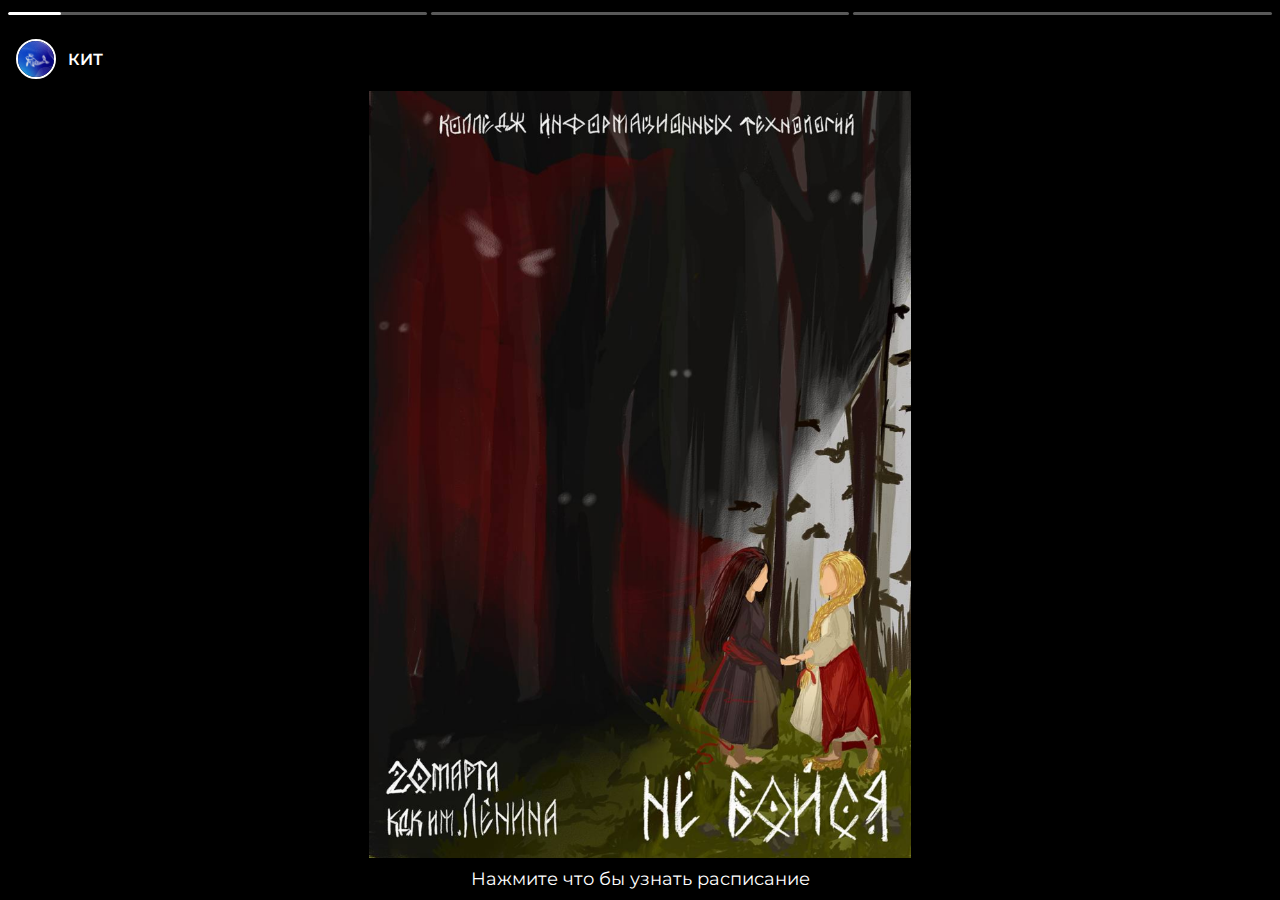
<file: index.html>
<!DOCTYPE html>
<html lang="ru">
<head>
    <meta charset="UTF-8">
    <meta name="viewport" content="width=device-width, initial-scale=1.0, maximum-scale=1.0, user-scalable=no, viewport-fit=cover">
    <meta name="apple-mobile-web-app-capable" content="yes">
    <meta name="apple-mobile-web-app-status-bar-style" content="black-translucent">
    <meta name="apple-mobile-web-app-title" content="Инфомат">
    <meta name="mobile-web-app-capable" content="yes">
    <meta name="theme-color" content="#000000">
    <!-- Манифест веб-приложения -->
    <link rel="manifest" href="manifest.json">
    <!-- Мета-тег для полноэкранного режима в Safari на macOS -->
    <meta name="supported-color-schemes" content="light dark">
    <title>Информационный киоск</title>
    <!-- Подключение шрифта Montserrat -->
    <link rel="preconnect" href="https://fonts.googleapis.com">
    <link rel="preconnect" href="https://fonts.gstatic.com" crossorigin>
    <link href="https://fonts.googleapis.com/css2?family=Montserrat:wght@400;500;600;700&display=swap" rel="stylesheet">
    <link rel="stylesheet" href="css/style.css">
    <link rel="stylesheet" href="css/slider.css">
    <link rel="stylesheet" href="css/keyboard.css">
    <link rel="stylesheet" href="css/stories.css">
</head>
<body>
    <div class="container">
        <!-- Слайдер с рекламой -->
        <div id="slider" class="slider">
            <!-- Контент слайдера будет загружен динамически из папки slides -->
        </div>

        <!-- Экран ввода номера группы (изначально скрыт) -->
        <div id="input-screen" class="input-screen hidden">
            <div class="input-header">
                <h2>Введите номер группы</h2>
                <div id="input-current-time" class="current-time">00:00:00</div>
            </div>
            <div class="input-display">
                <input type="text" id="group-input" value="4337" readonly>
                <button id="clear-btn">&#10005;</button>
            </div>
            <div class="keyboard">
                <div class="keyboard-row">
                    <button class="key" data-key="1">1</button>
                    <button class="key" data-key="2">2</button>
                    <button class="key" data-key="3">3</button>
                </div>
                <div class="keyboard-row">
                    <button class="key" data-key="4">4</button>
                    <button class="key" data-key="5">5</button>
                    <button class="key" data-key="6">6</button>
                </div>
                <div class="keyboard-row">
                    <button class="key" data-key="7">7</button>
                    <button class="key" data-key="8">8</button>
                    <button class="key" data-key="9">9</button>
                </div>
                <div class="keyboard-row">
                    <button class="key" data-key="0">0</button>
                </div>
                <div class="keyboard-row">
                    <button id="submit-btn">Подтвердить</button>
                    <button id="back-btn">Назад</button>
                </div>
                <div class="keyboard-row teacher-button-row">
                    <button id="teacher-btn">Я учитель</button>
                </div>
            </div>
        </div>
        
        <!-- Экран ввода ФИО преподавателя (изначально скрыт) -->
        <div id="teacher-input-screen" class="input-screen hidden">
            <div class="input-header">
                <h2>Введите ФИО преподавателя</h2>
                <div id="teacher-current-time" class="current-time">00:00:00</div>
            </div>
            <div class="input-display teacher-input-display">
                <input type="text" id="teacher-name-input" placeholder="Фамилия Имя Отчество" value="Шумилкин Александр Олегович">
                <button id="teacher-clear-btn">&#10005;</button>
            </div>
            <div class="keyboard">
                <div class="keyboard-row">
                    <button id="teacher-submit-btn">Найти</button>
                    <button id="teacher-back-btn">Назад</button>
                </div>
            </div>
        </div>
    </div>

    <script src="js/main.js"></script>
    <script src="js/slider.js"></script>
    <script src="js/keyboard.js"></script>
    <script>
        // Регистрация Service Worker
        if ('serviceWorker' in navigator) {
            window.addEventListener('load', () => {
                navigator.serviceWorker.register('/service-worker.js')
                    .then(registration => {
                        console.log('ServiceWorker зарегистрирован:', registration.scope);
                    })
                    .catch(error => {
                        console.log('Ошибка регистрации ServiceWorker:', error);
                    });
            });
        }
    </script>
</body>
</html>
</file>
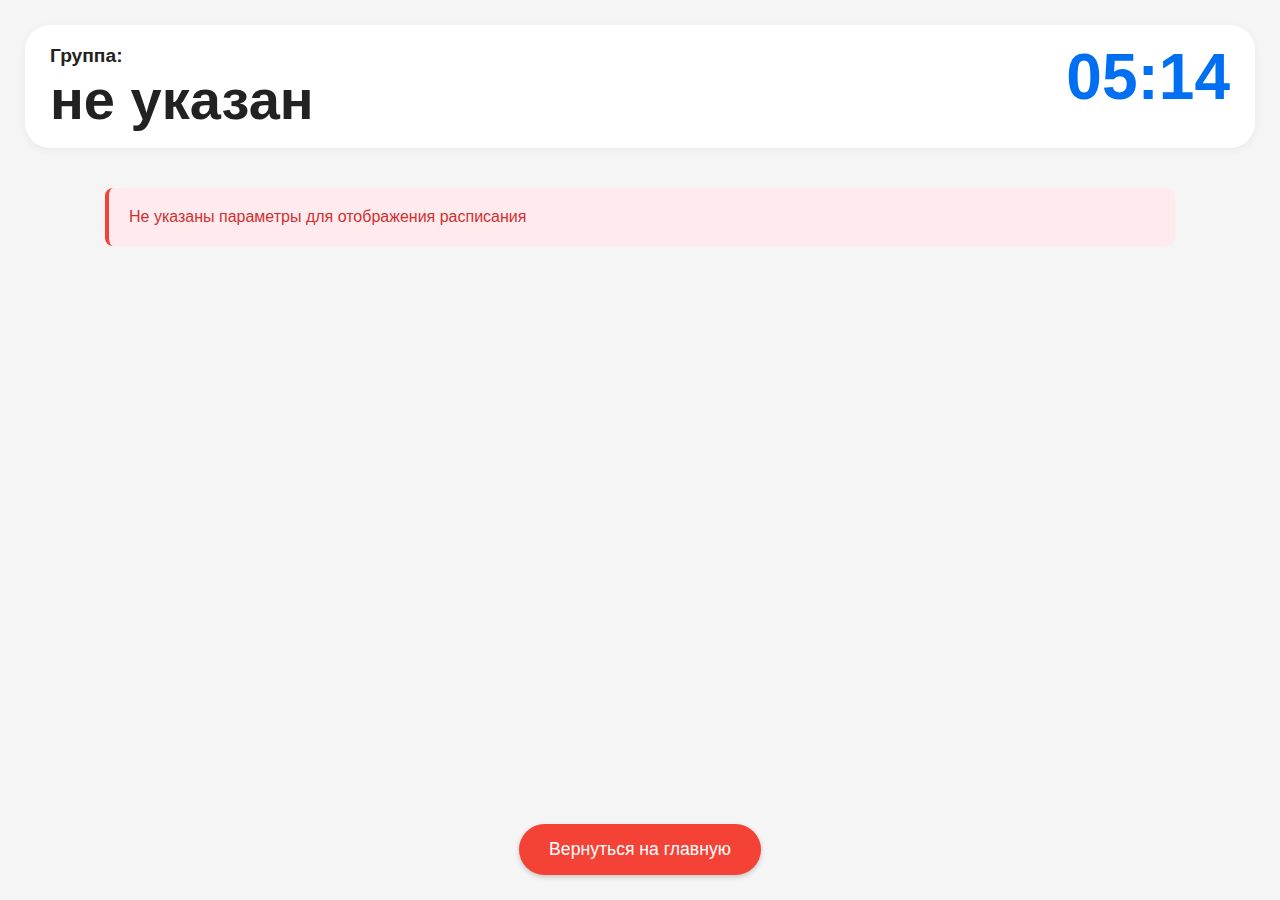
<file: schedule.html>
<!DOCTYPE html>
<html lang="ru">
<head>
    <meta charset="UTF-8">
    <meta name="viewport" content="width=device-width, initial-scale=1.0, maximum-scale=1.0, user-scalable=no, viewport-fit=cover">
    <meta name="apple-mobile-web-app-capable" content="yes">
    <meta name="apple-mobile-web-app-status-bar-style" content="black-translucent">
    <meta name="apple-mobile-web-app-title" content="Инфомат">
    <meta name="mobile-web-app-capable" content="yes">
    <meta name="theme-color" content="#000000">
    <!-- Манифест веб-приложения -->
    <link rel="manifest" href="manifest.json">
    <!-- Мета-тег для полноэкранного режима в Safari на macOS -->
    <meta name="supported-color-schemes" content="light dark">
    <title>Расписание группы</title>
    <!-- Подключение шрифта Montserrat -->
    <link rel="preconnect" href="https://fonts.googleapis.com">
    <link rel="preconnect" href="https://fonts.gstatic.com" crossorigin>
    <link href="https://fonts.googleapis.com/css2?family=Montserrat:wght@400;500;600;700&display=swap" rel="stylesheet">
    <link rel="stylesheet" href="css/style.css">
    <link rel="stylesheet" href="css/schedule.css">
</head>
<body>
    <div class="container">
        <div class="header">
            <div class="group-info">
                <div class="group-info-text">Группа:</div>
                <h1 id="group-number">4337</h1>
            </div>
            <div class="time-info">
                <div id="current-time" class="current-time">9:24</div>
            </div>
        </div>
        <div class="content">
            <div id="schedule-content">
                <!-- Здесь будет содержимое расписания -->
                <div class="placeholder-text">
                    <h2>Загрузка расписания</h2>
                </div>
                
                <!-- Динамически заполняемое расписание -->
                <div id="schedule-container" class="schedule-container" style="display: none;">
                    <!-- Сюда будет вставлено расписание -->
                </div>
                
                <!-- Индикатор загрузки (скрыт по умолчанию) -->
                <div id="loading" class="loading-indicator" style="display: none;">
                    Загрузка расписания...
                </div>
                
                <!-- Сообщение об ошибке (скрыто по умолчанию) -->
                <div id="error-message" class="error-message" style="display: none;">
                    Не удалось загрузить расписание для указанной группы.
                </div>
            </div>
        </div>
        <button class="back-button" id="back-to-main">Вернуться на главную</button>
    </div>

    <script src="js/schedule.js"></script>
    <script>
        // Регистрация Service Worker
        if ('serviceWorker' in navigator) {
            window.addEventListener('load', () => {
                navigator.serviceWorker.register('/service-worker.js')
                    .then(registration => {
                        console.log('ServiceWorker зарегистрирован:', registration.scope);
                    })
                    .catch(error => {
                        console.log('Ошибка регистрации ServiceWorker:', error);
                    });
            });
        }
    </script>
</body>
</html>
</file>
<file: css/style.css>
/* Основные стили для приложения */
* {
    margin: 0;
    padding: 0;
    box-sizing: border-box;
}

html, body {
    width: 100%;
    height: 100%;
    overflow: hidden;
    font-family: 'Montserrat', sans-serif;
    background-color: #f5f5f5;
}

.container {
    width: 100%;
    height: 100%;
    display: flex;
    flex-direction: column;
    justify-content: flex-start;
    align-items: center;
    position: relative;
    max-width: 100%;
    max-height: 100%;
    padding: 25px;
    overflow-y: auto;
}

/* Если экран не соответствует 9:16, центрируем и добавляем отступы */
@media (min-aspect-ratio: 9/16) {
    .container {
        width: auto;
        height: 100%;
    }
}

@media (max-aspect-ratio: 9/16) {
    .container {
        width: 100%;
        height: auto;
    }
}

/* Для скрытия элементов */
.hidden {
    display: none !important;
}

/* Общие стили для header, content и buttons */
.header {
    width: 100%;
    padding: 20px;
    background-color: #3f51b5;
    color: white;
    text-align: center;
    border-radius: 10px;
    margin-bottom: 20px;
    font-family: 'Montserrat', sans-serif;
}

.header h1 {
    font-weight: 600;
    font-size: 1.8rem;
}

.content {
    width: 100%;
    flex-grow: 1;
    background-color: #f5f5f5;
    border-radius: 10px;
    padding: 0;
    overflow-y: auto;
}

.placeholder-text {
    text-align: center;
    margin-top: 50px;
    color: #999;
    font-family: 'Montserrat', sans-serif;
}

.back-button {
    margin-top: 20px;
    padding: 15px 30px;
    background-color: #f44336;
    color: white;
    border: none;
    border-radius: 50px;
    cursor: pointer;
    font-size: 1.1rem;
    font-family: 'Montserrat', sans-serif;
    font-weight: 500;
    transition: all 0.3s ease;
    box-shadow: 0 2px 5px rgba(0, 0, 0, 0.2);
}

.back-button:hover {
    background-color: #d32f2f;
    box-shadow: 0 4px 8px rgba(0, 0, 0, 0.3);
}
</file>
<file: css/slider.css>
/* Стили для слайдера рекламы */
.slider {
    width: 100%;
    height: 100%;
    position: absolute;
    top: 0;
    left: 0;
    display: flex;
    justify-content: center;
    align-items: center;
    overflow: hidden;
    background-color: #000;
}

/* Старые стили для совместимости, будут постепенно заменены */
.slide {
    position: absolute;
    width: 100%;
    height: 100%;
    opacity: 0;
    transition: opacity 1s ease-in-out;
    display: flex;
    justify-content: center;
    align-items: center;
}

.slide.active {
    opacity: 1;
    z-index: 1;
}

.slide img {
    object-fit: contain;
    max-width: 100%;
    max-height: 100%;
    display: block;
}

/* Индикаторы слайдов (устаревшие) */
.slider-indicators {
    position: absolute;
    bottom: 20px;
    left: 0;
    right: 0;
    display: flex;
    justify-content: center;
    gap: 10px;
    z-index: 10;
}

.indicator {
    width: 12px;
    height: 12px;
    border-radius: 50%;
    background-color: rgba(255, 255, 255, 0.5);
    cursor: pointer;
}

.indicator.active {
    background-color: white;
}
</file>
<file: css/keyboard.css>
/* Стили для экрана ввода и виртуальной клавиатуры */
.input-screen {
    position: absolute;
    top: 0;
    left: 0;
    width: 100%;
    height: 100%;
    background-color: #f5f5f5;
    display: flex;
    flex-direction: column;
    justify-content: center;
    align-items: center;
    padding: 20px;
    z-index: 100;
    font-family: 'Montserrat', sans-serif;
}

.input-header {
    position: relative;
    width: 100%;
    text-align: center;
    margin-bottom: 20px;
}

.input-screen h2 {
    font-size: 2.2rem;
    margin-bottom: 10px;
    color: #3f51b5;
    text-align: center;
    font-weight: 600;
    font-family: 'Montserrat', sans-serif;
    text-shadow: 0 1px 2px rgba(0, 0, 0, 0.1);
}

.input-screen .current-time {
    font-size: 1.2rem;
    color: #333;
    font-weight: 500;
    margin-bottom: 20px;
    display: none; /* Скрываем счетчик времени */
}

.input-display {
    width: 80%;
    max-width: 400px;
    position: relative;
    margin-bottom: 30px;
}

#group-input {
    width: 100%;
    font-size: 2rem;
    padding: 15px;
    text-align: center;
    border: none;
    border-radius: 50px;
    background-color: white;
    letter-spacing: 2px;
    box-shadow: 0 2px 8px rgba(0, 0, 0, 0.1);
    font-family: 'Montserrat', sans-serif;
    color: #333;
}

#clear-btn {
    position: absolute;
    right: 20px;
    top: 50%;
    transform: translateY(-50%);
    background: none;
    border: none;
    font-size: 1.5rem;
    color: #999;
    cursor: pointer;
    font-family: 'Montserrat', sans-serif;
    width: 40px;
    height: 40px;
    border-radius: 50%;
    display: flex;
    justify-content: center;
    align-items: center;
    transition: all 0.2s ease;
}

#clear-btn:hover {
    background-color: rgba(0, 0, 0, 0.05);
    color: #666;
}

.keyboard {
    width: 90%;
    max-width: 500px;
    display: flex;
    flex-direction: column;
    gap: 15px;
}

.keyboard-row {
    display: flex;
    justify-content: center;
    gap: 15px;
}

.key {
    width: 80px;
    height: 80px;
    font-size: 2rem;
    background-color: white;
    border: none;
    border-radius: 50%;
    display: flex;
    justify-content: center;
    align-items: center;
    cursor: pointer;
    transition: all 0.2s ease;
    box-shadow: 0 2px 6px rgba(0, 0, 0, 0.1);
    font-family: 'Montserrat', sans-serif;
    font-weight: 500;
    color: #333;
}

.key:hover {
    background-color: #e3f2fd;
    transform: translateY(-2px);
    box-shadow: 0 4px 8px rgba(0, 0, 0, 0.15);
    color: #3f51b5;
}

.key:active {
    background-color: #bbdefb;
    transform: translateY(1px);
    box-shadow: 0 1px 3px rgba(0, 0, 0, 0.1);
}

#submit-btn, #back-btn {
    padding: 15px 30px;
    font-size: 1.4rem;
    color: white;
    border: none;
    border-radius: 50px;
    cursor: pointer;
    transition: all 0.2s ease;
    flex: 1;
    font-family: 'Montserrat', sans-serif;
    font-weight: 500;
    box-shadow: 0 2px 6px rgba(0, 0, 0, 0.2);
}

#submit-btn {
    background-color: #3f51b5;
}

#back-btn {
    background-color: #f44336;
}

#submit-btn:hover {
    background-color: #303f9f;
    transform: translateY(-2px);
    box-shadow: 0 4px 8px rgba(0, 0, 0, 0.25);
}

#back-btn:hover {
    background-color: #d32f2f;
    transform: translateY(-2px);
    box-shadow: 0 4px 8px rgba(0, 0, 0, 0.25);
}

/* Адаптация для различных экранов */
@media (max-height: 800px) {
    .key {
        width: 60px;
        height: 60px;
        font-size: 1.8rem;
    }
    
    .input-screen h2 {
        font-size: 2rem;
        margin-bottom: 5px;
    }
    
    #group-input {
        font-size: 1.8rem;
        padding: 10px;
    }
}

/* Стили для кнопки "Я учитель" */
.teacher-button-row {
    margin-top: 15px;
}

#teacher-btn {
    width: 100%;
    padding: 15px 30px;
    font-size: 1.4rem;
    background-color: #2196F3;
    color: white;
    border: none;
    border-radius: 50px;
    cursor: pointer;
    transition: all 0.2s ease;
    font-family: 'Montserrat', sans-serif;
    font-weight: 500;
    box-shadow: 0 2px 6px rgba(0, 0, 0, 0.2);
}

#teacher-btn:hover {
    background-color: #1976D2;
    transform: translateY(-2px);
    box-shadow: 0 4px 8px rgba(0, 0, 0, 0.25);
}

/* Стили для экрана ввода ФИО преподавателя */
.teacher-input-display {
    width: 90%;
    max-width: 600px;
}

#teacher-name-input {
    width: 100%;
    font-size: 1.6rem;
    padding: 15px;
    text-align: center;
    border: none;
    border-radius: 50px;
    background-color: white;
    box-shadow: 0 2px 8px rgba(0, 0, 0, 0.1);
    font-family: 'Montserrat', sans-serif;
    color: #333;
}

#teacher-clear-btn {
    position: absolute;
    right: 20px;
    top: 50%;
    transform: translateY(-50%);
    background: none;
    border: none;
    font-size: 1.5rem;
    color: #999;
    cursor: pointer;
    font-family: 'Montserrat', sans-serif;
    width: 40px;
    height: 40px;
    border-radius: 50%;
    display: flex;
    justify-content: center;
    align-items: center;
    transition: all 0.2s ease;
}

#teacher-clear-btn:hover {
    background-color: rgba(0, 0, 0, 0.05);
    color: #666;
}

#teacher-submit-btn, #teacher-back-btn {
    padding: 15px 30px;
    font-size: 1.4rem;
    color: white;
    border: none;
    border-radius: 50px;
    cursor: pointer;
    transition: all 0.2s ease;
    flex: 1;
    font-family: 'Montserrat', sans-serif;
    font-weight: 500;
    box-shadow: 0 2px 6px rgba(0, 0, 0, 0.2);
}

#teacher-submit-btn {
    background-color: #3f51b5;
}

#teacher-back-btn {
    background-color: #f44336;
}

#teacher-submit-btn:hover {
    background-color: #303f9f;
    transform: translateY(-2px);
    box-shadow: 0 4px 8px rgba(0, 0, 0, 0.25);
}

#teacher-back-btn:hover {
    background-color: #d32f2f;
    transform: translateY(-2px);
    box-shadow: 0 4px 8px rgba(0, 0, 0, 0.25);
}
</file>
<file: css/stories.css>
/* Стили для слайдов в стиле Instagram историй */

/* Импорт шрифта Montserrat */
@import url('https://fonts.googleapis.com/css2?family=Montserrat:wght@400;500;600;700&display=swap');

.stories-container {
    width: 100%;
    height: 100%;
    position: relative;
    display: flex;
    flex-direction: column;
    background-color: #000;
    font-family: 'Montserrat', sans-serif;
    color: white;
    margin: 0;
    padding: 0;
}

/* Стили для индикаторов прогресса */
.stories-progress-container {
    display: flex;
    padding: 12px 8px;
    gap: 4px;
    z-index: 10;
}

.progress-bar {
    height: 3px;
    flex-grow: 1;
    background-color: rgba(255, 255, 255, 0.35);
    border-radius: 2px;
    overflow: hidden;
    cursor: pointer;
}

.progress-bar-fill {
    height: 100%;
    width: 0%;
    background-color: white;
    border-radius: 2px;
    transition: width 0.05s linear;
}

/* Стили для информации об авторе */
.story-author {
    display: flex;
    align-items: center;
    padding: 12px 16px;
    z-index: 10;
    position: relative;
}

.author-avatar {
    width: 40px;
    height: 40px;
    border-radius: 50%;
    overflow: hidden;
    margin-right: 12px;
    border: 2px solid white;
}

.author-avatar img {
    width: 100%;
    height: 100%;
    object-fit: cover;
}

.author-name {
    font-size: 16px;
    font-weight: 600;
}

/* Стили для контента слайда */
.story-content {
    position: relative;
    display: flex;
    justify-content: center;
    align-items: center;
    overflow: hidden;
    width: 100%;
    /* Автоматическое растягивание на все доступное пространство */
}

.slide-container {
    display: flex;
    justify-content: center;
    align-items: center;
    width: 100%;
    height: 100%;
    padding: 0;
    margin: 0;
    box-sizing: border-box;
}

.story-content img {
    width: 100%;
    height: 100%;
    max-width: 100%;
    max-height: 100%;
    object-fit: contain;
    z-index: 1;
    display: block;
    margin: 0;
    padding: 0;
    transition: opacity 1.1s ease-in-out; /* Увеличиваем время для более плавного затемнения */
}

/* Стили для анимации слайдов */
.slide-transition-enter {
    opacity: 0;
}

.slide-transition-enter-active {
    opacity: 1;
}

.slide-transition-exit {
    opacity: 1;
}

.slide-transition-exit-active {
    opacity: 0;
}

/* Стили для подсказки внизу */
.story-hint {
    position: relative;
    bottom: 0px;
    left: 0;
    right: 0;
    text-align: center;
    color: white;
    font-size: 18px;
    padding: 10px;
    z-index: 10;
    text-shadow: 0 1px 2px rgba(0, 0, 0, 0.6);
}
</file>
<file: css/schedule.css>
/* Стили для страницы расписания */

/* Основной контейнер страницы */
.schedule-container {
    width: 100%;
    padding: 0;
    background-color: #f5f5f5;
}

/* Заголовок расписания */
.schedule-title {
    font-family: 'Montserrat', sans-serif;
    font-size: 1.8rem;
    font-weight: 600;
    margin-bottom: 20px;
    color: #333;
    text-align: center;
}

/* Верхняя часть со временем и названием группы */
.header {
    display: flex;
    justify-content: space-between;
    align-items: flex-start;
    padding: 20px 25px;
    background-color: white;
    border-radius: 25px;
    margin-bottom: 20px;
    box-shadow: 0 2px 10px rgba(0, 0, 0, 0.05);
}

.group-info {
    display: flex;
    flex-direction: column;
    align-items: flex-start;
}

.group-info-text {
    font-size: 1.2rem;
    color: #222;
    margin-bottom: 5px;
    font-weight: 600;
}

.group-info h1 {
    font-size: 3.5rem;
    font-weight: 700;
    margin: 0;
    color: #222;
    line-height: 1;
}

.time-info {
    display: flex;
    flex-direction: column;
    align-items: flex-end;
}

/* День недели */
.week-type {
    font-size: 1.5rem;
    font-weight: 600;
    color: #222;
    line-height: 1;
    text-align: right;
    margin-bottom: 8px;
}

/* Тип недели */
.week-type-label {
    font-size: 1rem;
    color: #888;
    margin-top: 2px;
    text-align: right;
}

/* Время */
.current-time {
    font-size: 4rem;
    font-weight: 700;
    color: #006FF1;
    line-height: 1;
}

/* Скрываем дополнительную метку времени */
.current-time-label {
    display: none;
}

/* Увеличиваем отступ у контента */
.content {
    padding: 0 80px 15px;
    margin-bottom: 20px;
}

/* Таблица расписания */
.schedule-table {
    width: 100%;
    border-collapse: collapse;
    margin-bottom: 20px;
    background-color: white;
    border-radius: 10px;
    overflow: hidden;
    box-shadow: 0 2px 5px rgba(0, 0, 0, 0.1);
}

.schedule-table th, .schedule-table td {
    padding: 15px;
    text-align: left;
    border-bottom: 1px solid #e0e0e0;
    font-family: 'Montserrat', sans-serif;
}

.schedule-table th {
    background-color: #f2f2f2;
    font-weight: 600;
    color: #333;
}

/* Стили для заголовка дня недели */
.schedule-day {
    font-family: 'Montserrat', sans-serif;
    font-weight: 600;
    font-size: 1.2rem;
    color: #333;
    margin-top: 20px;
    margin-bottom: 10px;
    padding-left: 10px;
}

/* Стили для карточек пар */
.lesson-card {
    background-color: white;
    border-radius: 25px;
    margin-bottom: 20px;
    padding: 20px 25px 20px 50px;
    box-shadow: 0 1px 3px rgba(0, 0, 0, 0.1);
    display: flex;
    flex-direction: column;
    justify-content: flex-start;
    position: relative;
    overflow: hidden;
}

.lesson-header {
    display: flex;
    justify-content: space-between;
    align-items: flex-start;
    margin-bottom: 10px;
}

.lesson-body {
    display: flex;
    flex-direction: column;
    gap: 5px;
}

.lesson-number {
    font-family: 'Montserrat', sans-serif;
    font-style: normal;
    font-weight: 600;
    font-size: 44px;
    color: #006FF1;
    line-height: 1;
}

.lesson-subject {
    font-family: 'Montserrat', sans-serif;
    font-style: normal;
    font-weight: 500;
    font-size: 28px;
    color: #222;
    line-height: 1.2;
    margin-bottom: 5px;
    margin-top: 5px;
}

.lesson-location {
    font-family: 'Montserrat', sans-serif;
    font-style: normal;
    font-weight: 600;
    font-size: 22px;
    color: #222;
    line-height: 1.2;
}

.lesson-type {
    font-family: 'Montserrat', sans-serif;
    font-style: normal;
    font-weight: 600;
    font-size: 22px;
    color: #222;
    line-height: 1.2;
}

.lesson-time {
    font-family: 'Montserrat', sans-serif;
    font-style: normal;
    font-weight: 600;
    font-size: 44px;
    text-align: right;
    white-space: nowrap;
    color: #333;
    line-height: 1;
}

/* Стили для различных статусов пар */
.lesson-past {
    background-color: white;
}

.lesson-past .lesson-number,
.lesson-past .lesson-subject,
.lesson-past .lesson-time,
.lesson-past .lesson-location,
.lesson-past .lesson-type {
    color: #aaaaaa;
}

.lesson-current {
    background-color: white;
    position: relative;
}

.lesson-current::before {
    content: '';
    position: absolute;
    left: 0;
    top: 0;
    bottom: 0;
    width: 25px;
    background-color: #006FF1;
}

.lesson-current .lesson-location,
.lesson-current .lesson-type {
    color: #006FF1;
}

.lesson-current .lesson-subject {
    color: #222;
}

.lesson-current .lesson-time,
.lesson-current .lesson-number {
    color: #006FF1;
}

.lesson-upcoming {
    background-color: white;
    position: relative;
}

.lesson-upcoming::before {
    content: '';
    position: absolute;
    left: 0;
    top: 0;
    bottom: 0;
    width: 25px;
    background-color: #FFD864;
}

.lesson-upcoming .lesson-number,
.lesson-upcoming .lesson-time {
    color: #333;
}

.lesson-upcoming .lesson-subject {
    color: #222;
}

.lesson-upcoming .lesson-location,
.lesson-upcoming .lesson-type {
    color: #333;
}

/* Индикатор загрузки */
.loading-indicator {
    text-align: center;
    padding: 30px;
    color: #666;
    font-family: 'Montserrat', sans-serif;
}

/* Сообщение об ошибке */
.error-message {
    padding: 20px;
    margin: 20px 0;
    background-color: #ffebee;
    border-left: 4px solid #f44336;
    color: #d32f2f;
    border-radius: 8px;
    font-family: 'Montserrat', sans-serif;
}

/* Стиль для canvas в текущем уроке */
.lesson-canvas {
    width: 100%;
    margin-top: 15px;
    border-radius: 15px;
    display: block;
    border: 1px solid #e0e0e0;
}
</file>
